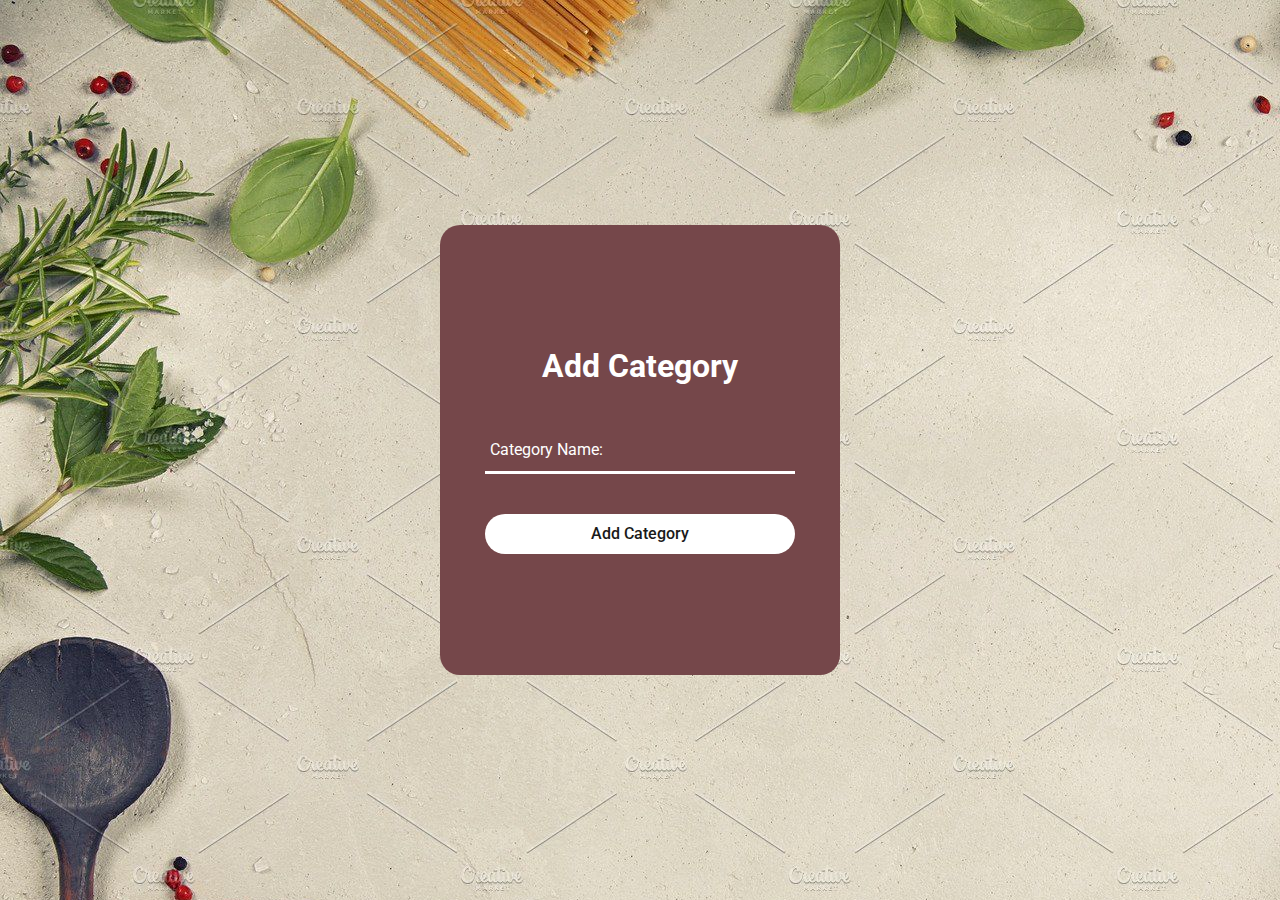
<file: add_category.html>
<!DOCTYPE html>
<html>
<head>
    <title>Add Category</title>
    <link rel="stylesheet" href="login.css">
</head>
<body>
    <div class="login-box">
     
    <form action="add_category.php" method="post">
        <h2>Add Category</h2>
        <div class="input-box">
        <label for="category_name">Category Name:</label>
        <input type="text" id="category_name" name="category_name" required><br><br>
        <div class="input-line"></div>
    </div>
        <button type="submit">Add Category</button>
    </form>
    </div>
</body>
</html>
</file>
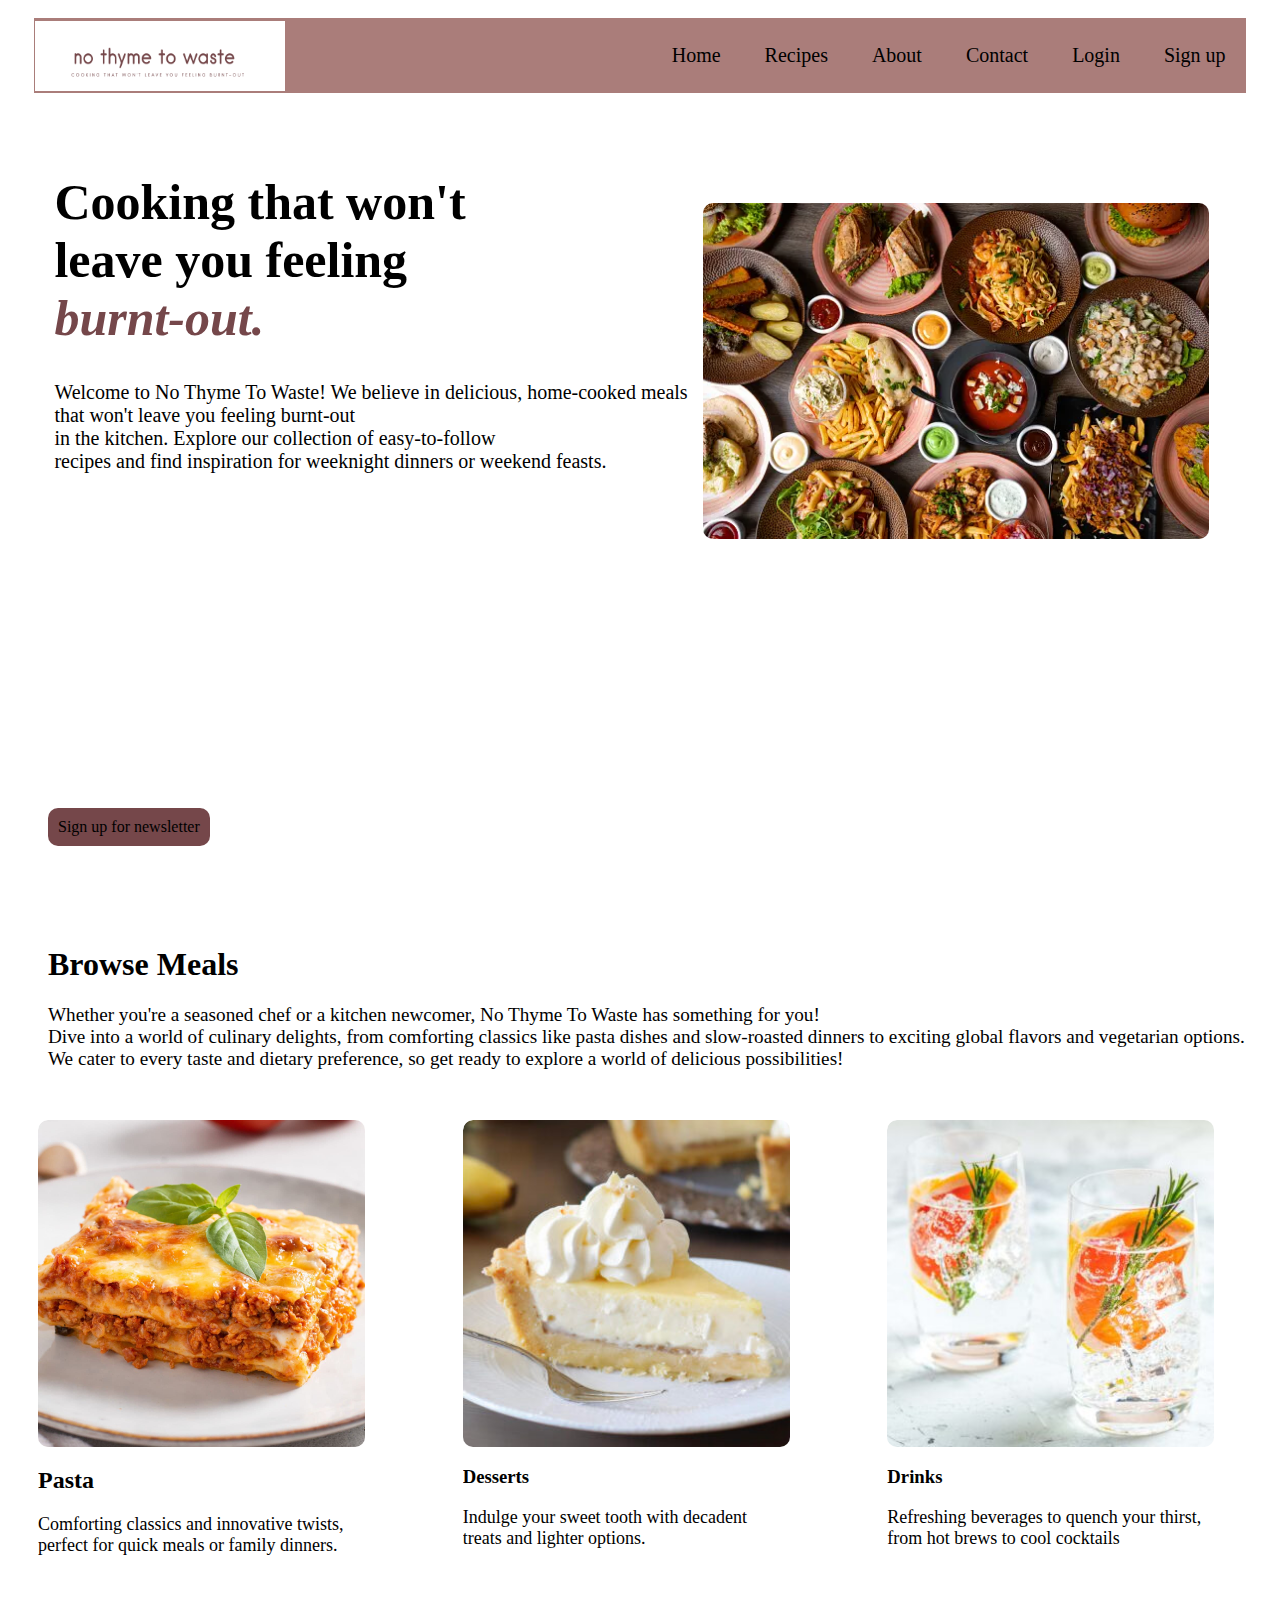
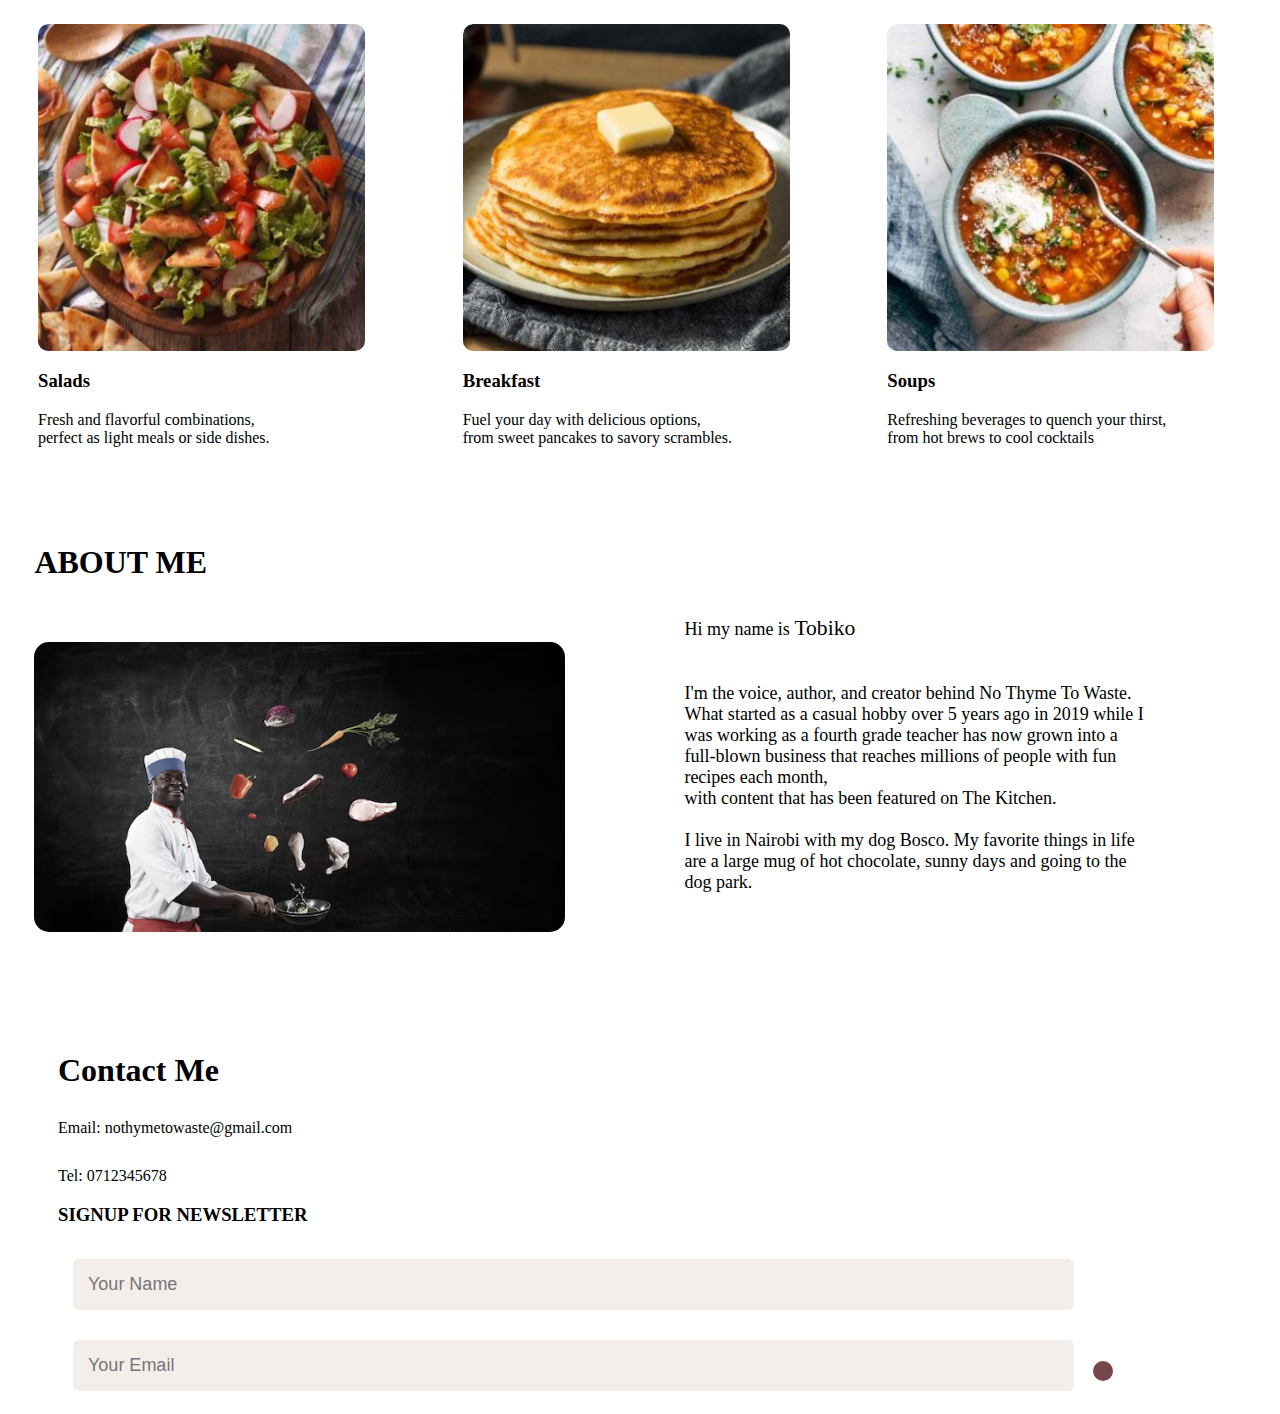
<file: landingpage.html>
<!DOCTYPE html>
<html lang="en">
<head>
    <meta charset="UTF-8">
    <meta name="viewport" content="width=device-width, initial-scale=1.0">
    <title>NO THYME TO WASTE</title>
    <style>
        @import url('https://fonts.googleapis.com/css2?family=Roboto:ital,wght@0,100;0,300;0,400;0,500;0,700;0,900;1,100;1,300;1,400;1,500;1,700;1,900&display=swap');
        </style>
    <link rel="stylesheet" href="landingpage.css"/>
</head>
<body>
    <div id="Header">
    
        <!-- NO THYME TO WASTE -->
        <div class="container">
            <nav>
                <img src="IMAGES\whitelogoo.png" class="logo">
                <ul>
                    <li><a href="#">Home</a></li>
                    <li><a href="#Meals">Recipes</a></li>
                    <li><a href="#about">About</a></li>
                    <li><a href="#contacts">Contact</a></li>
                    <li><a href="login.html">Login</a></li>
                    <li><a href="register.html">Sign up</a></li>
                    
                </ul>
            </nav>
            <div class="header-text">
                <!-- <h1 style="margin-left: -100px;">NO THYME TO WASTE</h1> -->
                <!-- <p> a link to my <a href="#" target="_blank" title="lol"> favorite page</a></p> -->
                <h1>Cooking that won't <br>leave you feeling <br> <span style="color: #75474a;"><em>burnt-out.</em></span> </h1>
                <p>Welcome to No Thyme To Waste! We believe in delicious, home-cooked meals <br> that won't leave you feeling burnt-out <br> in the kitchen. Explore our collection of easy-to-follow <br> recipes and find inspiration for weeknight dinners or weekend feasts.</p>
            </div>    
        </div>
        
        <div class="foods">
            <img src="IMAGES\foods.webp">
            <!-- <div class="layer1">
                 <a href="index.html"> <img src="foods.webp" ></a>
            </div> -->
        </div>
        
        
    </div>
    </div>
    <a href="#contacts" class="btn">Sign up for newsletter</a>

<!---------------------- browse meals------------------------->

<div id="Meals">
    <h1 id="Browse">Browse Meals</h1>
    <p id="bodybrowse" style="margin-left: 40px; font-size: larger; ">
        Whether you're a seasoned chef or a kitchen newcomer, No Thyme To Waste has something for you!  <br>Dive into a world of culinary delights, from comforting classics like pasta dishes and slow-roasted dinners to exciting global flavors and vegetarian options. <br> We cater to every taste and dietary preference, so get ready to explore a world of delicious possibilities!</p>
<div class="Workfood">
           
           <div class="foodpics">
            <a href="#"><img src="IMAGES\vegan-lasagna-recipe.jpg"></a>
            <div class="layer1">
                <h2>Pasta</h2>
                <p>Comforting classics and innovative twists, <br>perfect for quick meals or family dinners.</p>
            </div>
           </div>  
           <div class="foodpics">
            <a href="#"><img src="IMAGES\banana-cream-pie-recipe-1-320x320.jpg"></a>
            <div class="layer1">
                <h3>Desserts</h3>
                <p>Indulge your sweet tooth with decadent <br>treats and lighter options.</p>
            </div>
                   </div>  
                   <div class="foodpics">
                    <a href="#"> <img src="IMAGES\vodka-soda-recipe-320x320.jpg"></a>
                    <div class="layer1">
                        <h3>Drinks</h3>
                        <p>Refreshing beverages to quench your thirst,  <br>from hot brews to cool cocktails</p>
                    </div>
                           </div>         
           </div>
           <div class="Workfood2">
           <div class="foodpics">
            <a href="#"> <img style="width: 85%;" src="IMAGES\fattoush-salad-recipe-320x320.jpg"></a>
            <div class="layer1">
                <h3>Salads</h3>
                <p>Fresh and flavorful combinations,  <br>perfect as light meals or side dishes.</p>
            </div>
                   </div>  
                   <div class="foodpics">
                    <a href="#">   <img style="width: 85%;" src="IMAGES\sourdough-pancakes-recipe-320x320.jpg"></a>
                    <div class="layer1">
                        <h3>Breakfast</h3>
                        <p>Fuel your day with delicious options,  <br>from sweet pancakes to savory scrambles.</p>
                    </div>
                           </div> 
                           <div class="foodpics">
                            <a href="#">   <img style="width: 85%;" src="IMAGES\Summer-Soup-Feature-1-300x300.jpg"></a>
                            <div class="layer1">
                                <h3>Soups</h3>
                                <p>Refreshing beverages to quench your thirst,  <br>from hot brews to cool cocktails</p>
                            </div>
                                   </div> 
                        </div></div>
</div>
<!------------------------About--------------------->
<div class="about" id="about">
<div class="container">
    <h1  style="margin-left: -100px;">ABOUT ME</h1>
    <div style="margin-left: -50px; margin-top: -10px;"class="row">
        <div class="about-col1">
            <img  src="IMAGES\blackcook.avif" style="margin-left: -50px;" >
        </div>
        <div class="about-col2"></div>
        <p id="aboutinfo"> Hi my name is <span style="font-family: comic sans Ms; font-size: larger;">Tobiko</span> <br><br><br>I'm the voice, author, and creator behind No Thyme To Waste.  <br> What started as a casual hobby over 5 years ago in 2019 while I was working as a fourth grade teacher has now grown into a full-blown business  that reaches millions of people with fun recipes each month, <br> with content that has been featured on The Kitchen. <br> <br> I live in Nairobi with my dog Bosco. My favorite things in life are a large mug of hot chocolate, sunny days and going to the dog park.</p>
    </div>
</div>
</div>
<!------------------------contact--------------------->
<div class="contacts" id="contacts">
    <div class="row">
        <div class="contact-left">
        <h1>Contact Me</h1>
        <p> Email: nothymetowaste@gmail.com</p>
        <p>Tel: 0712345678</p>
        
    </div>
 <h3>SIGNUP FOR NEWSLETTER</h3>
        <div style="margin-left: px;" class="contact-right"></div>
        <form>
            <input type="text" name="Name" placeholder="Your Name" required>
            <input type="email" name="Email" placeholder="Your Email" required>
            <!-- <textarea name="Message"  rows="6" placeholder="Your Message"></textarea> -->
            <button type="submit" class="btn2"></button>
        </form>
    </div>
</div>
</body>
</html>
</file>
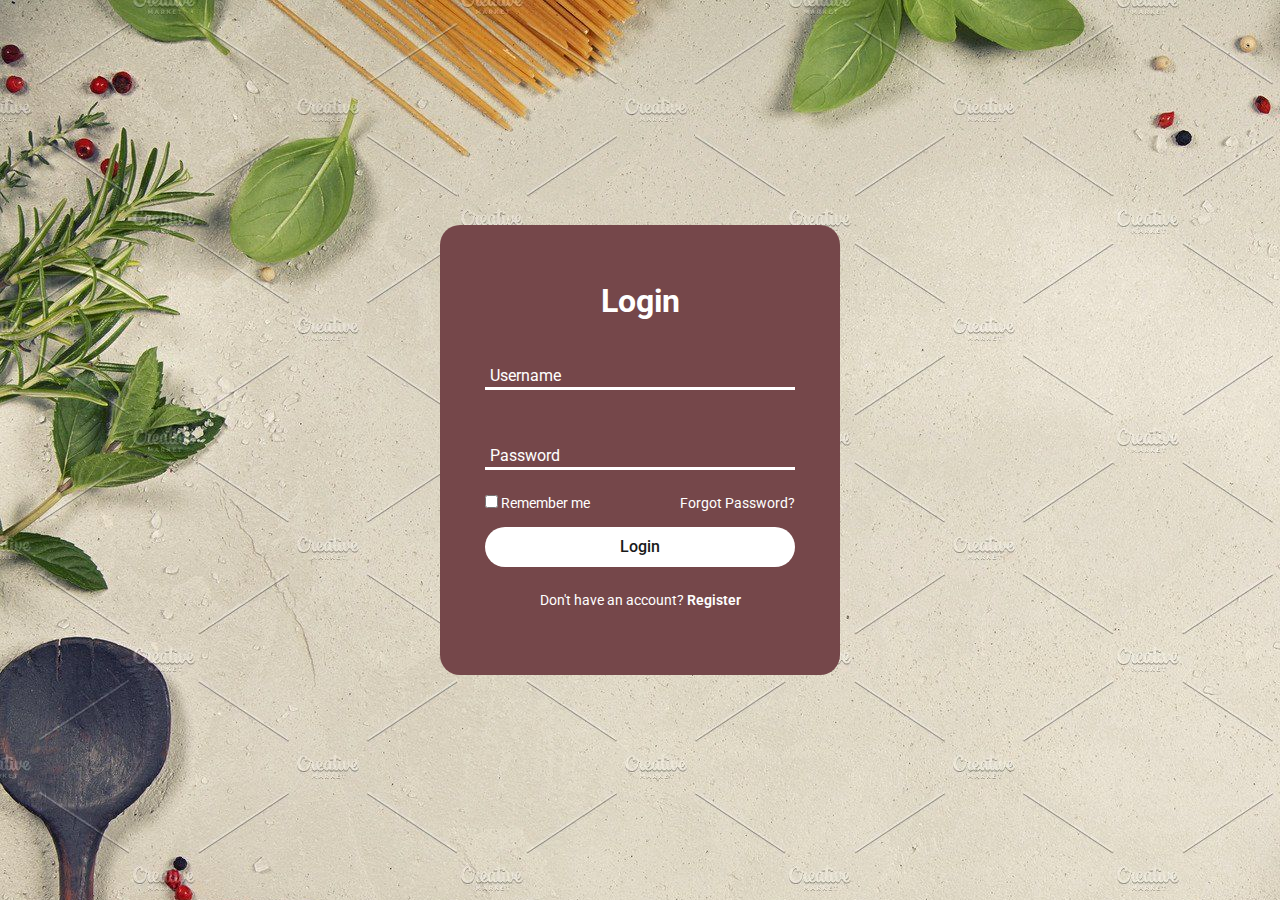
<file: login.html>
<!DOCTYPE HTML>
<html>
    <head>
    <meta charset="UTF-8">
    <title>Login page</title>
    <link rel="stylesheet" href="login.css">
    </head>
    <body >
   <div class="login-box">
         <form action="login.php" method="post">
                 <h2>Login</h2>
                   <div class="input-box">
                    <input type="text" name="username" id="username" required />
                    <label>Username</label>
                          <div class="input-line"></div>
                            </div>
                            <div class="input-box">
                                <input type="password" name="password" id="password" required >
                                <label>Password</label>
                                <div class="input-line"></div>
                            </div>
                            <div class="remember-forgot">
                                <label><input type="checkbox"> Remember me</label>
                                <a href="#">Forgot Password?</a>
                            </div>
                            <button type="submit">Login</button>
                            <div class="register-link">
                                <p>Don't have an account? <a href="register.html">Register</a></p>
                            </div>
                        </form>
                    </div>
    </div>
    
    </body>
</html>
</file>
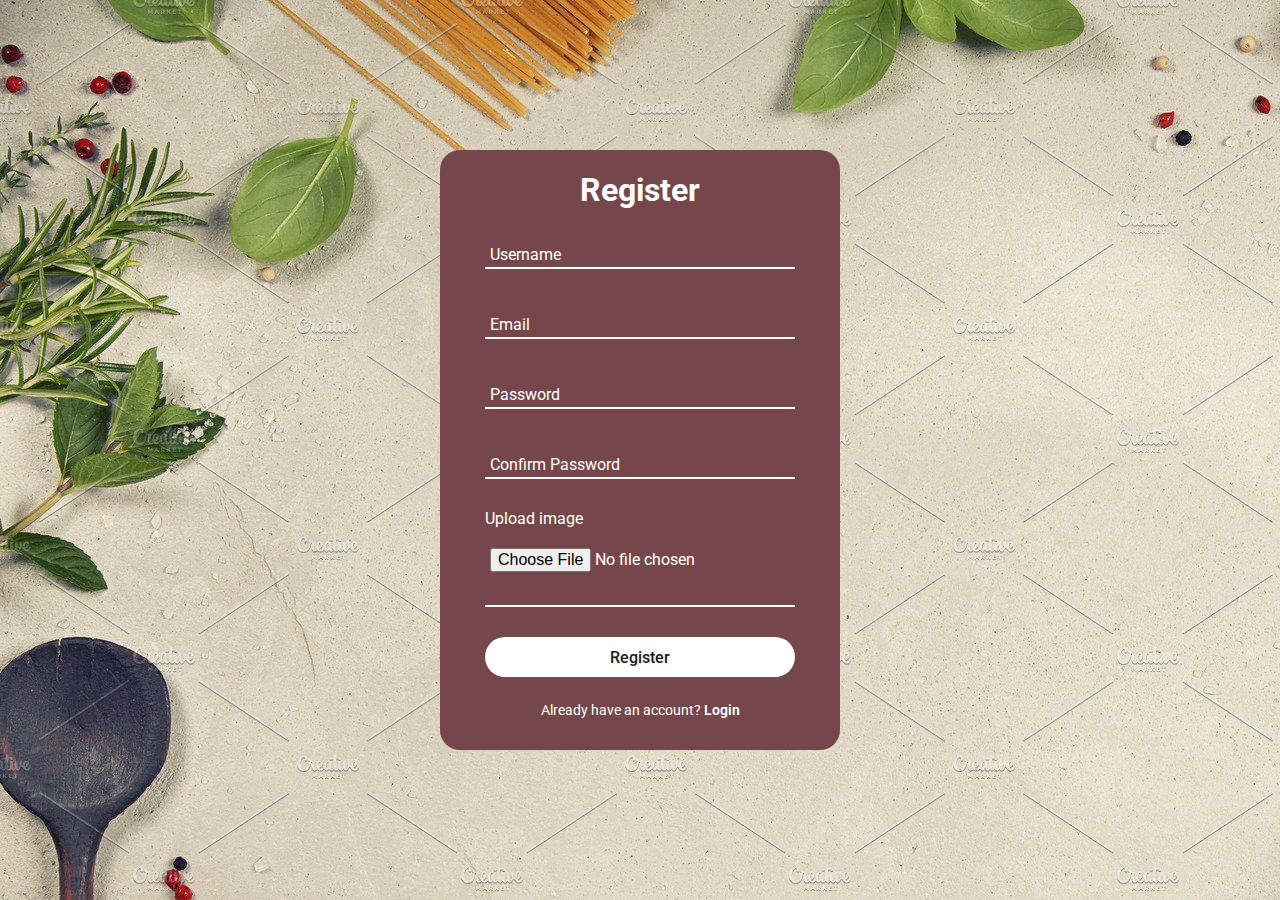
<file: register.html>
<!DOCTYPE html>
<html>
  <head>
    <meta charset="UTF-8" />
    <title>Registration Page</title>
    <link rel="stylesheet" href="register.css" />
  </head>
  <body>
    <div class="register-box">
      <form action="register.php" method="post" enctype="multipart/form-data">
        <h2>Register</h2>
        <div class="input-box">
          <input type="text" name="username" id="username" required />
          <label>Username</label>
          <div class="input-line"></div>
        </div>
        <div class="input-box">
          <input type="email" name="email" id="email" required />
          <label>Email</label>
          <div class="input-line"></div>
        </div>
        <div class="input-box">
          <input type="password" name="password" id="password" required />
          <label>Password</label>
          <div class="input-line"></div>
        </div>
        <div class="input-box">
          <input  type="password"name="confirm_password" id="confirm_password" required />
          <label>Confirm Password</label>
          <div class="input-line"></div>
        </div>
        <p style="color: #fff">Upload image</p>
        <div class="input-box">
          <input type="file" id="user_image" name="user_image" /><br /><br />
          <label for="user_image"></label>
          <!-- <label for="upload" class="upload-button">Upload image</label> -->
          <div class="input-line"></div>
        </div>
        <button type="submit">Register</button>
        <div class="login-link">
          <p>Already have an account? <a href="login.html">Login</a></p>
        </div>
      </form>
    </div>
  </body>
</html>
</file>
<file: login.css>
@import url('https://fonts.googleapis.com/css2?family=Roboto:ital,wght@0,100;0,300;0,400;0,500;0,700;0,900;1,100;1,300;1,400;1,500;1,700;1,900&display=swap');

* {
    margin: 0;
    padding: 0;
    box-sizing: border-box;
    font-family: 'Roboto', sans-serif;
}

body {
    display: flex;
    justify-content: center;
    align-items: center;
    min-height: 100vh;
    background-image: url(loginpic.jpg) ;
    overflow: hidden;
}

.login-box{
    position: relative;
    width: 400px;
    height: 450px;
    background:#75474a;
    border-radius: 20px;
    display: flex;
    justify-content: center;
    align-items: center;
}

h2 {
    font-size: 2em;
    color: #fff;
    text-align: center;
    transition: .5s ease;
}
.input-box {
    position: relative;
    width: 310px;
    margin: 30px 0;
}

.input-box .input-line {
    position: absolute;
    bottom: 10px;
    left: 0;
    width: 100%;
    height: 2.5px;
    background: #fff;
    transition: .5s ease;
}
.input-box label {
    position: absolute;
    top: 50%;
    left: 5px;
    transform: translateY(-50%);
    font-size: 1em;
    color: #fff;
    pointer-events: none;
    transition: .5s ease;
}
.input-box input:focus ~ label,
.input-box input:valid ~ label,
.input-box:hover label {
    top: 5px;
    font-size: 0.8em; 
    color: #aaa; 
}
.input-box input {
    width: 100%;
    height: 50px;
    background: transparent;
    border: none;
    outline: none;
    font-size: 1em;
    color: #fff;
    padding: 0 35px 0 5px;
    transition: .5s ease;
}
.input-box .icon {
    position: absolute;
    right: 8px;
    color: #fff;
    font-size: 1.2em;
    line-height: 57px;
    transition: .5s ease;
}
.remember-forgot {
    color: #fff;
    font-size: .9em;
    margin: -15px 0 15px;
    display: flex;
    justify-content: space-between;
    transition: .5s ease;
}

.remember-forgot a {
    color: #fff;
    text-decoration: none;
    transition: color .5s ease;
}

.remember-forgot a:hover {
    text-decoration: underline;
}

button {
    width: 100%;
    height: 40px;
    background: #fff;
    border: none;
    outline: none;
    border-radius: 40px;
    cursor: pointer;
    font-size: 1em;
    color: #191919;
    font-weight: 500;
    transition: .5s ease;
}


.register-link {
    color: #fff;
    font-size: .9em;
    text-align: center;
    margin: 25px 0 10px;
    transition: .5s ease;
}


.register-link p a {
    color: #fff;
    text-decoration: none;
    font-weight: 600;
    transition: color .5s ease;
}

.register-link p a:hover {
    text-decoration: underline;
}
</file>
<file: landingpage.css>
body{
    /* background-image: url("background.jpg"); */
    .roboto-medium {
        font-family: "Roboto", sans-serif;
        font-weight: 500;
        font-style: normal;
      }
}
#Header{
    
    background-size: cover;
    background-position: center;
    width: 100%;
    height: 100vh;
    
}
.container{
    padding: 10px 10%;

}
nav{
   background-color: #aa7d7a;
    display: flex;
    align-items: center;
    justify-content: space-between;
    padding-bottom: 0%;
    margin-left: -100px;
    margin-right: -100px;
}
nav ul li{
    display: inline-block;
    list-style:none ;
    margin: 10px 20px;

}
.logo{
    width: 250px;
    flex:none;
    height: 70px;
    padding: 0;
    margin-left: 1px;
}
nav ul li a{
    color: black;
    text-decoration: none;
    font-size: 20px;
    position: relative;
}
nav ul li a::after{
    content: '';
    width: 0%;
    height: 3px;
    background: #75474a;
    position: absolute;
    left: 0;
    bottom: -5px;
    transition: 0.5s;

}
nav ul li a:hover::after{
    width: 100%;
    color: #aa7d7a;
}
#header-text{
    margin-top: 20%;
    font-size: 30px;
}
.header-text h1{
    font-size: 50px;
    margin-top: 80px;
    margin-left: -80px;
}
.header-text p{
    font-size: 20px;
    margin-left: -80px;
}
.images{
            display: grid;
            grid-template-columns: repeat(auto-fit,minmax(20px,1fr));
            grid-gap:40px;
            margin-top: 50px;
            
}
.me{
    margin-top: -10px;
    margin-left: 50px;
    border-radius:10px ;
    position: absolute;
    overflow: hidden;

}
.me img{
    width: 45%;
    border-radius: 10px;
    display:block;
    transition: transform 0.5s;
}
.foods {
    margin-bottom: 10px;
    margin-top: -300px;  
    border-radius: 10px;
    /* overflow:auto; */
    /* margin: 10%; */
    max-width: 5%;
    margin-left: 55% ;
    /* size-adjust: 50%;  */
    /* border: 2px solid #75474a;  */
            /* margin: 165px;
            margin-top: 10px;
            margin-bottom: 10px;
            width: 50%;
            height: auto; */
    
}
.foods img{
    width: 800%;
    border-radius: 10px;
    display: block;
    transition: transform 0.5s;
}
.foods:hover img{
transform: scale(1.1);
}

.btn {
    display: block;
    /* margin: 21px 100px 500px 10px; */
    margin-left: 40px;
    margin-top: -100px;
    width: fit-content;
    /* border: 10px black;
    padding: 14px 50px;
    border-radius: 6px; */
    
    /* background-size: 200px; */
    border: 10000px;
    border-color: #75474a;
    color: black;
    padding: 10px;
    border-radius: 10px;
    text-decoration: none;
    background-color: #75474a;
    transition: background-color 0.5s ease-in;
}
.btn:hover{
    font-size: larger;

}

#Browse{
    margin-top: 100px;
    margin-left: 40px;

}
#bodybrowse{
    .roboto-medium {
        font-family: "Roboto", sans-serif;
        font-weight: 500;
        font-style: normal;
      }
}
.Workfood{
    padding-left: 30px;
    display: grid;
    grid-template-columns: repeat(auto-fit,minmax(20px,1fr));
    grid-gap:40px;
    margin-top: 50px;

}
.foodpics{
    border-radius: 10px;
    position: relative;
    overflow: hidden;
}
.foodpics img{
    width: 85%;
    border-radius: 10px;
    display: block;
    transition: transform 0.5s;
    
}
.Workfood2{
    padding-left: 30px;
    /* padding: 50px 0; */
    display: grid;
    grid-template-columns: repeat(auto-fit,minmax(20px,1fr));
    grid-gap:40px;
    margin-top: 50px;
}
.Workfood2 img{
width: 65%;
transition: transform 0.5s;
}
.Workfood p{
    font-size: large;
}
/* .Workfood2:hover img{
    transform: scale(1.1);
} */
.foodpics:hover img{
    transform: scale(1.1);
}
#Name{
    .roboto-black-italic {
        font-family: "Roboto", sans-serif;
        font-weight: 900;
        font-style: italic;
        font-size: large;
      }
}
.about{
    padding-top: 50px;
    /* padding-left: -1000px; */
    color: black;
}
.row{
    /* display: flex; */
    /* justify-content: space-between; */
    /* flex-wrap: wrap; */
    padding-left: -10px;
}
.about-col1{
    /* flex-basis: 40%; */
    padding-top: 50px;
    
}
.about-col1 img{
    width: 50%;
    border-radius: 15px;
}
#aboutinfo{
    margin-left: 600px;
    margin-top: -320px;
    font-size: large;
    .roboto-regular {
        font-family: "Roboto", sans-serif;
        font-weight: 400;
        font-style: normal;
      }
}
.contacts{
    padding-top: 110px;
    padding-left: 50px;
}
.contact-left p {
    /* flex-basis:35% ; */
    margin-top: 30px;
}
.contact-right form{
    padding: left -10px;
    width: 10%;
}
form input, form textarea{
  width: 80%;
  border: 0;
  outline: none;
  background:#f3eeea;
  padding: 15px;  
  margin: 15px;
  color: black;
  font-size: 18px;
  border-radius: 6px;
}
.btn2{
    border: 10000px;
    size: 1000px;
    border-color: #75474a;
    color: black;
    padding: 10px;
    border-radius: 10px;
    text-decoration: none;
    background-color: #75474a;
    transition: background-color 0.5s ease-in;
    
}
#login{
    background-image: url("loginpic.jpg");
    background-repeat: no-repeat;
    background-size:cover;
    /* display:flex;
justify-content:center;
align-content:center;
min-height: 100vh;  */
display: flex;
justify-content: center;
align-items: center;
min-height: 100vh;
/* background: #000; */
overflow: hidden;
}
#Login form{
    /* background-color: #75474a;
    border: 3px solid;
    border-radius: 6px; */
    position: relative;
    width: 400px;
    height: 450px;
    background:#75474a;
    border-radius: 20px;
    display: flex;
    justify-content: center;
    align-items: center;

}
.footer {
    background: #f0eeed;
    border-top: 3px solid #dddddd;
    padding: 42px 0;
    font-size: 12px;
    color: #a5a5a5;
}
.footer ul {margin: 0; padding: 0; float: left;}
.footer ul li {
    margin: 0;
    padding: 0;
    list-style: none;
    display: inline-block;
}
.footer ul li:after {content:" | "}
.footer ul li:last-child:after {content:"";}
.footer p {margin: 0; padding-right: 3px;}
.footer a {text-decoration: none; color: #539def; margin: 0 10px;}
.footer li:first-child a {margin-left: 4px;}
.footer a:hover, .footer a:active {text-decoration: underline;}
.footer
 {
 display: block;
}
</file>
<file: register.css>
/* @import url('https://fonts.googleapis.com/css2?family=Roboto:ital,wght@0,100;0,300;0,400;0,500;0,700;0,900;1,100;1,300;1,400;1,500;1,700;1,900&display=swap');

* {
    margin: 0;
    padding: 0;
    box-sizing: border-box;
    font-family: 'Roboto', sans-serif;
}

body {
    display: flex;
    justify-content: center;
    align-items: center;
    min-height: 100vh;
    background-image: url(loginpic.jpg);
    overflow: hidden;
}

.register-box {
    position: relative;
    width: 400px;
    padding: 20px;
    background: #75474a;
    border-radius: 20px;
    display: flex;
    flex-direction: column;
    justify-content: center;
    align-items: center;
}

h2 {
    font-size: 2em;
    color: #fff;
    text-align: center;
    transition: .5s ease;
}

.input-box {
    position: relative;
    width: 100%;
    margin: 10px 0;
}

.input-box .input-line {
    position: absolute;
    bottom: 10px;
    left: 0;
    width: 100%;
    height: 2.5px;
    background: #fff;
    transition: .5s ease;
}

.input-box label {
    position: absolute;
    top: 50%;
    left: 5px;
    transform: translateY(-50%);
    font-size: 1em;
    color: #fff;
    pointer-events: none;
    transition: .5s ease;
}

.input-box input:focus ~ label,
.input-box input:valid ~ label,
.input-box:hover label {
    top: 5px;
    font-size: 0.8em; 
    color: #aaa; 
}

.input-box input {
    width: 100%;
    height: 50px;
    background: transparent;
    border: none;
    outline: none;
    font-size: 1em;
    color: #fff;
    padding: 0 35px 0 5px;
    transition: .5s ease;
}

.input-box-file {
    position: relative;
    width: 100%;
    margin: 20px 0;
    text-align: center;
}

.input-box-file input[type="file"] {
    display: none;
}

.input-box-file label.upload-button {
    position: relative;
    display: inline-block;
    width: 100%;
    height: 50px;
    background: #75474a;
    border: 1px solid #fff;
    border-radius: 4px;
    cursor: pointer;
    color: #fff;
    font-size: 1em;
    text-align: center;
    line-height: 50px;
    transition: .5s ease;
}

.input-box-file label.upload-button:hover {
    background-color: rgba(255, 255, 255, 0.1);
}

.input-box .icon {
    position: absolute;
    right: 8px;
    color: #fff;
    font-size: 1.2em;
    line-height: 57px;
    transition: .5s ease;
}

button {
    width: 100%;
    height: 40px;
    background: #fff;
    border: none;
    outline: none;
    border-radius: 40px;
    cursor: pointer;
    font-size: 1em;
    color: #191919;
    font-weight: 500;
    transition: .5s ease;
}

.login-link {
    color: #fff;
    font-size: .9em;
    text-align: center;
    margin: 25px 0 10px;
    transition: .5s ease;
}

.login-link p a {
    color: #fff;
    text-decoration: none;
    font-weight: 600;
    transition: color .5s ease;
}

.login-link p a:hover {
    text-decoration: underline;
} */

@import url('https://fonts.googleapis.com/css2?family=Roboto:ital,wght@0,100;0,300;0,400;0,500;0,700;0,900;1,100;1,300;1,400;1,500;1,700;1,900&display=swap');

* {
    margin: 0;
    padding: 0;
    box-sizing: border-box;
    font-family: 'Roboto', sans-serif;
}

body {
    display: flex;
    justify-content: center;
    align-items: center;
    min-height: 100vh;
    background-image: url(loginpic.jpg);
    overflow: hidden;
}

.register-box {
    position: relative;
    width: 400px;
    height: 600px;
    background: #75474a;
    border-radius: 20px;
    display: flex;
    justify-content: center;
    align-items: center;
}

h2 {
    font-size: 2em;
    color: #fff;
    text-align: center;
    transition: .5s ease;
}

.input-box {
    position: relative;
    width: 310px;
    margin: 20px 0;
}

.input-box .input-line {
    position: absolute;
    bottom: 10px;
    left: 0;
    width: 100%;
    height: 2.5px;
    background: #fff;
    transition: .5s ease;
}

.input-box label {
    position: absolute;
    top: 50%;
    left: 5px;
    transform: translateY(-50%);
    font-size: 1em;
    color: #fff;
    pointer-events: none;
    transition: .5s ease;
}

.input-box input:focus ~ label,
.input-box input:valid ~ label,
.input-box:hover label {
    top: 5px;
    font-size: 0.8em; 
    color: #aaa; 
}

.input-box input {
    width: 100%;
    height: 50px;
    background: transparent;
    border: none;
    outline: none;
    font-size: 1em;
    color: #fff;
    padding: 0 35px 0 5px;
    transition: .5s ease;
}
.input-box-file {
    position: relative;
    width: 310px;
    margin: 20px 0;
    text-align: center;
}

.input-box-file input[type="file"] {
    display: none;
}
 
 .input-box-file label.upload-button {
    position: relative;
    display: inline-block;
    width: 100%;
    height: 50px;
    background: #75474a;
    border: 1px solid #fff;
    border-radius: 4px;
    cursor: pointer;
    color: #fff;
    font-size: 1em;
    text-align: center;
    line-height: 50px;
    transition: .5s ease;
}
   
.input-box-file label.upload-button:hover {
    background-color: rgba(255, 255, 255, 0.1);
}

.input-box .icon {
    position: absolute;
    right: 8px;
    color: #fff;
    font-size: 1.2em;
    line-height: 57px;
    transition: .5s ease;
}

button {
    width: 100%;
    height: 40px;
    background: #fff;
    border: none;
    outline: none;
    border-radius: 40px;
    cursor: pointer;
    font-size: 1em;
    color: #191919;
    font-weight: 500;
    transition: .5s ease;
}

.login-link {
    color: #fff;
    font-size: .9em;
    text-align: center;
    margin: 25px 0 10px;
    transition: .5s ease;
}

.login-link p a {
    color: #fff;
    text-decoration: none;
    font-weight: 600;
    transition: color .5s ease;
}

.login-link p a:hover {
    text-decoration: underline;
}
</file>
